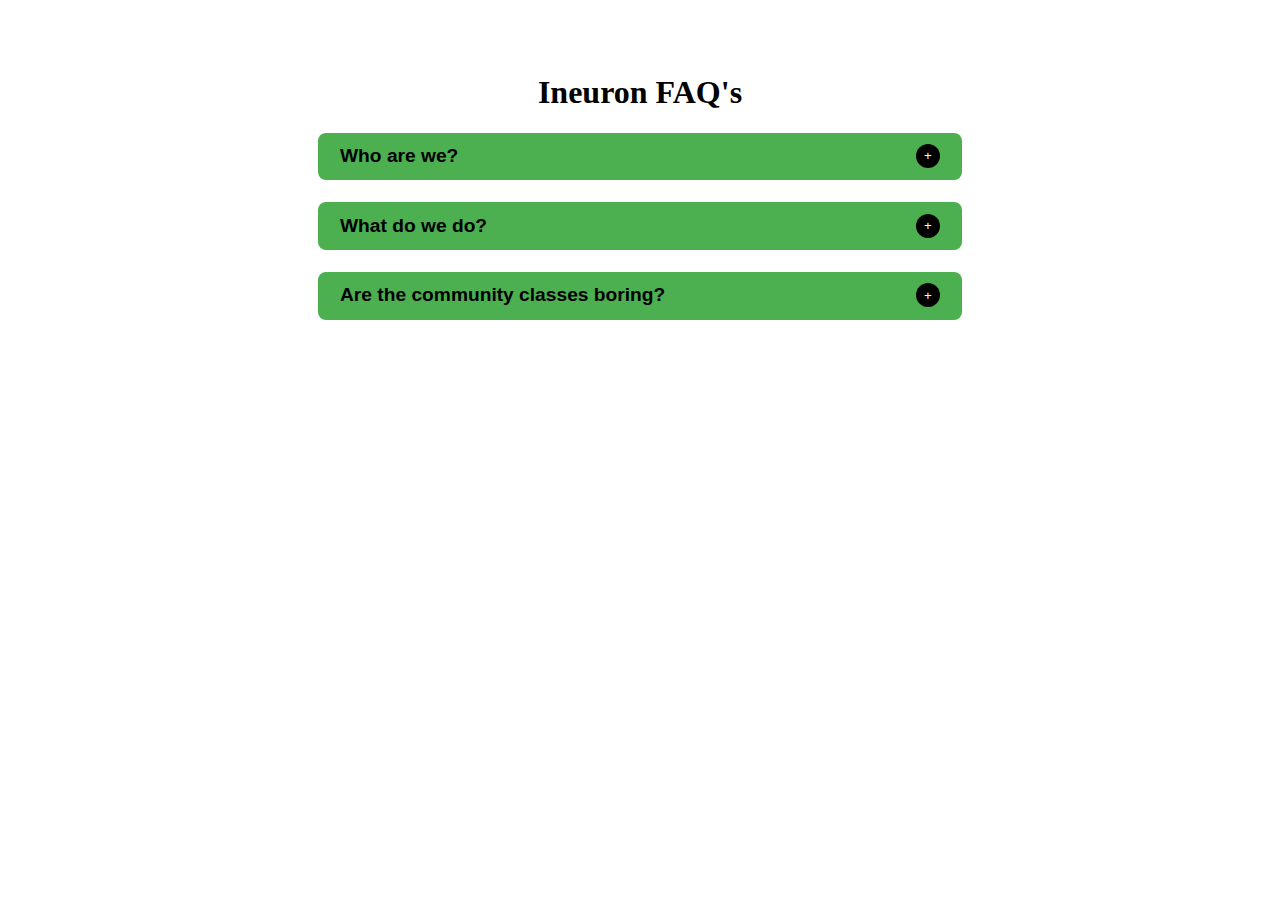
<file: 01Accordion/index.html>
<!DOCTYPE html>
<html lang="en">
  <head>
    <meta charset="UTF-8" />
    <meta http-equiv="X-UA-Compatible" content="IE=edge" />
    <meta name="viewport" content="width=device-width, initial-scale=1.0" />
    <title>Accordion</title>
    <link rel="stylesheet" href="./index.css" />
  </head>
  <body>
    <div class="accordian_body">
      <h1>Ineuron FAQ's</h1>
    </div>
    <script id="faq-js" src="./faq.js"></script>
  </body>
</html>
</file>
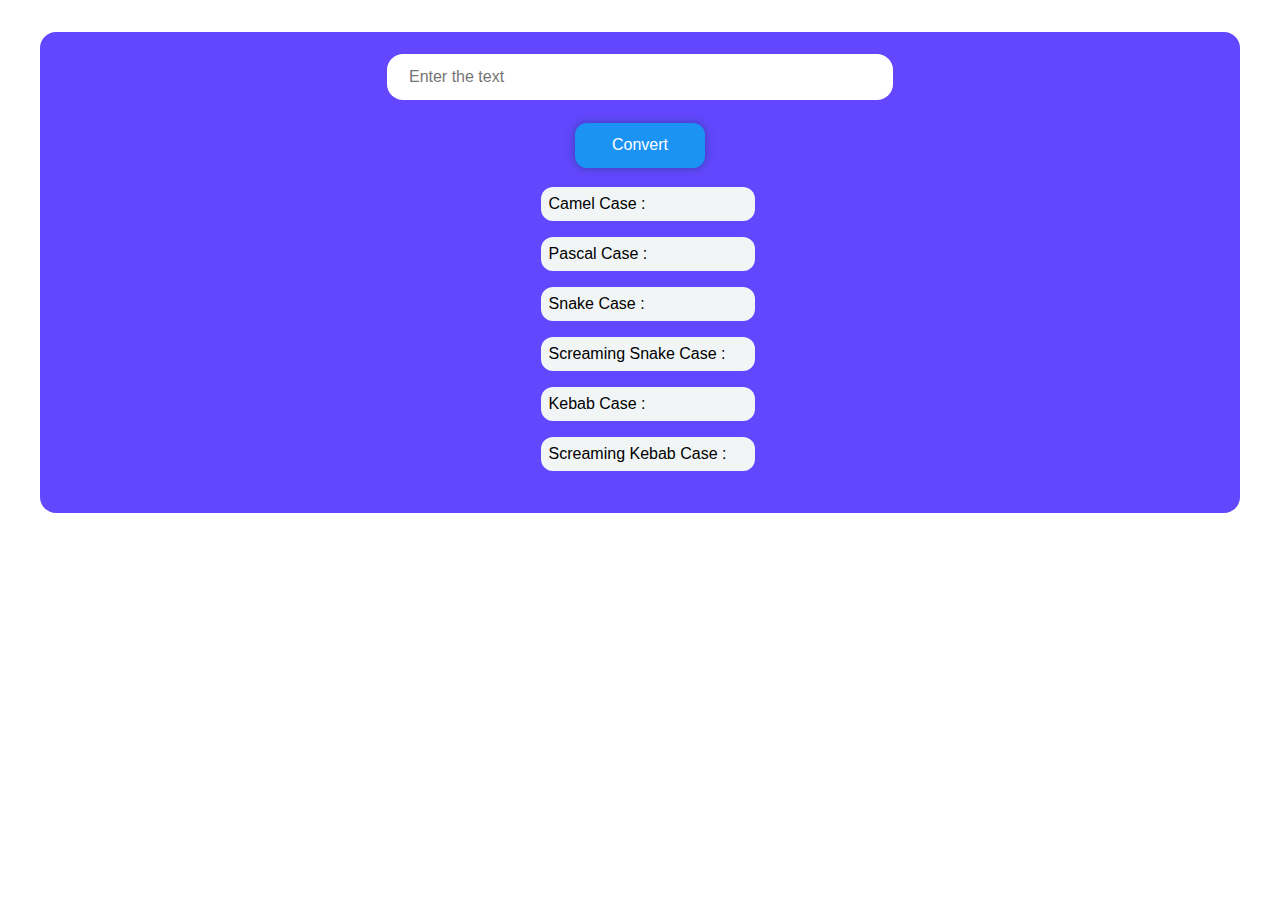
<file: 02NameConversion/index.html>
<!DOCTYPE html>
<html lang="en">
  <head>
    <meta charset="UTF-8" />
    <meta http-equiv="X-UA-Compatible" content="IE=edge" />
    <meta name="viewport" content="width=device-width, initial-scale=1.0" />
    <title>Name Conversion</title>
    <link rel="stylesheet" href="./index.css" />
  </head>
  <body>
    <div class="naming_conversion">
      <input placeholder="Enter the text" type="text" id="text" />
      <button id="convert-btn">Convert</button>

      <div class="cases_div">
        <div class="case_div">
          <h1>Camel Case :</h1>
          <p id="camel-case"></p>
        </div>
        <div class="case_div">
          <h1>Pascal Case :</h1>
          <p id="pascal-case"></p>
        </div>
        <div class="case_div">
          <h1>Snake Case :</h1>
          <p id="snake-case"></p>
        </div>
        <div class="case_div">
          <h1>Screaming Snake Case :</h1>
          <p id="screaming-snake-case"></p>
        </div>
        <div class="case_div">
          <h1>Kebab Case :</h1>
          <p id="kebab-case"></p>
        </div>
        <div class="case_div">
          <h1>Screaming Kebab Case :</h1>
          <p id="screaming-kebab-case"></p>
        </div>
      </div>
    </div>
    <script src="./nameConversion.js"></script>
  </body>
</html>
</file>
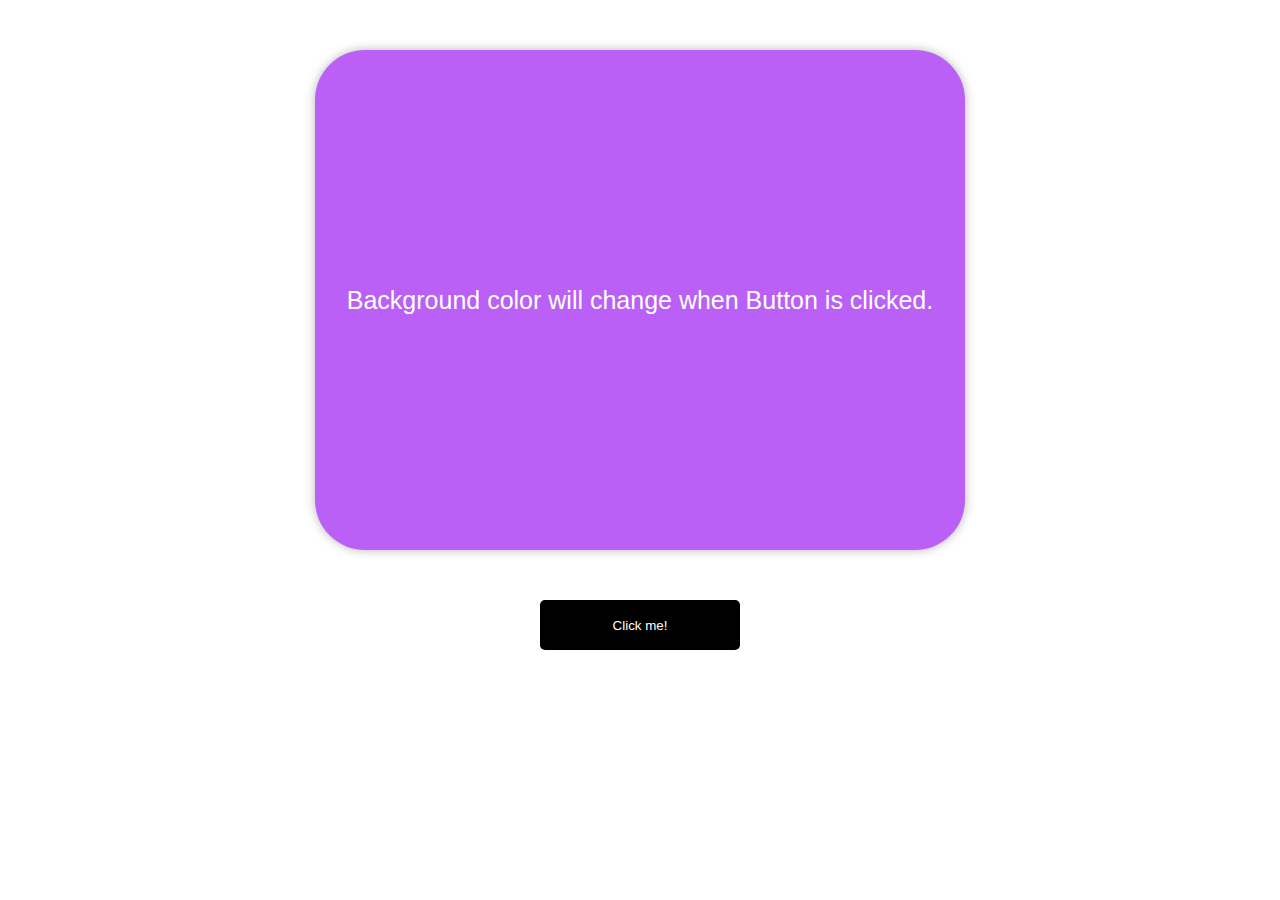
<file: 03ColorChanger/index.html>
<!DOCTYPE html>
<html lang="en">
<head>
    <meta charset="UTF-8">
    <meta name="viewport" content="width=device-width, initial-scale=1.0">
    <meta http-equiv="X-UA-Compatible" content="ie=edge">
    <link rel="stylesheet" href="./style.css">
    <title>JavaScript Color Changing App</title>
</head>
<body>
    <div id="canvas">
        Background color will change when Button is clicked.
    </div>  
    <button id="button">Click me!</button>
    <script src="./app.js"></script>
</body>
</html>
</file>
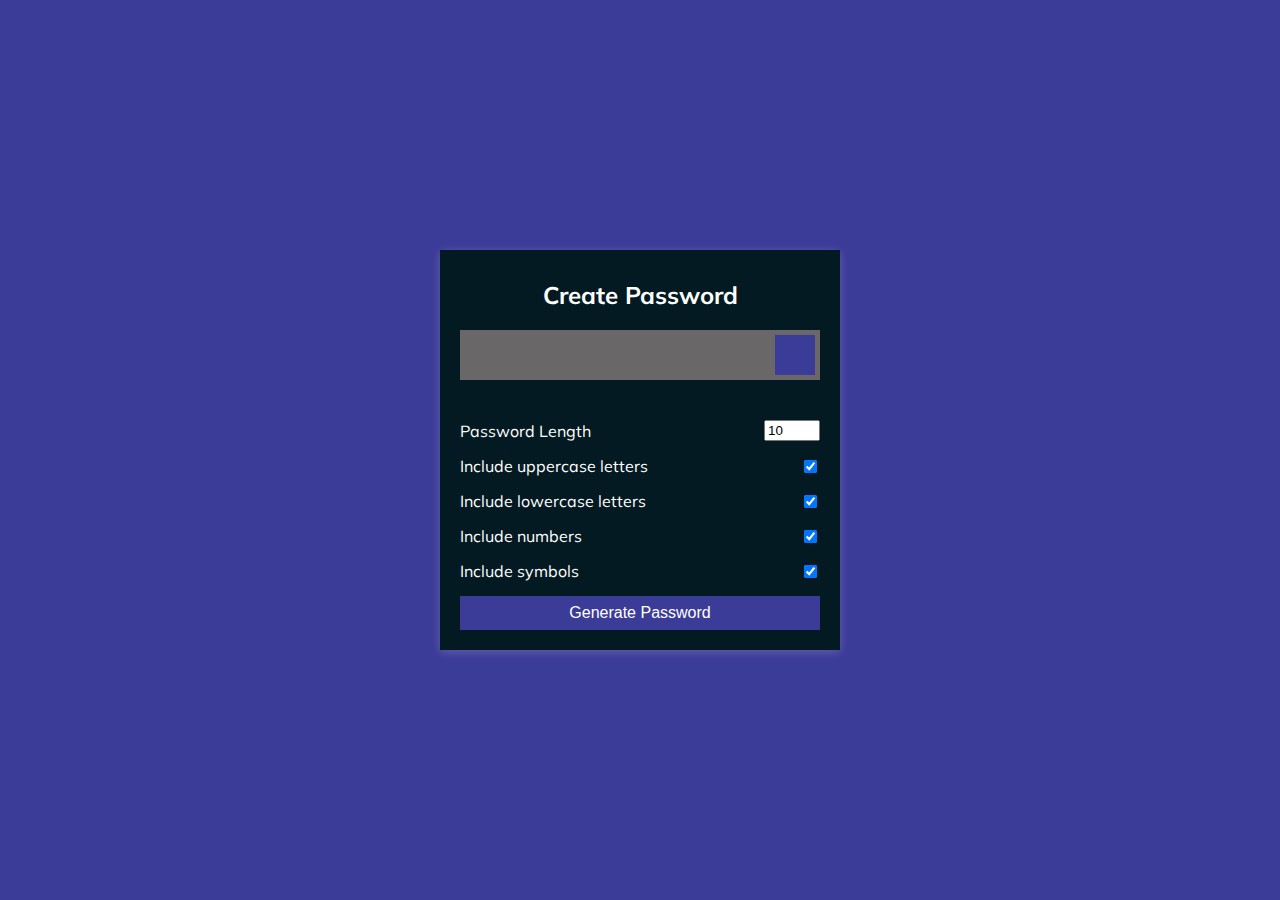
<file: 04PasswordGenerator/index.html>
<!DOCTYPE html>
<html lang="en">
  <head>
    <meta charset="UTF-8" />
    <meta name="viewport" content="width=device-width, initial-scale=1.0" />
    <link rel="stylesheet" href="https://cdnjs.cloudflare.com/ajax/libs/font-awesome/6.2.0/css/all.min.css" integrity="sha512-xh6O/CkQoPOWDdYTDqeRdPCVd1SpvCA9XXcUnZS2FmJNp1coAFzvtCN9BmamE+4aHK8yyUHUSCcJHgXloTyT2A==" crossorigin="anonymous" referrerpolicy="no-referrer" />
    <link rel="stylesheet" href="./style.css" />
    <title>Password Generator</title>
  </head>
  <body>
    <div class="container">
      <h2>Create Password</h2>
      <div class="result-container">
        <span id="result"></span>
        <button class="btn" id="clipboard">
          <i class="far fa-clipboard"></i>
        </button>
      </div>
      <div id="copy"></div>
      <div class="settings">
        <div class="setting">
          <label>Password Length</label>
          <input type="number" id="length" min="4" max="20" value="10" />
        </div>
        <div class="setting">
          <label>Include uppercase letters</label>
          <input type="checkbox" id="uppercase" checked />
        </div>
        <div class="setting">
          <label>Include lowercase letters</label>
          <input type="checkbox" id="lowercase" checked />
        </div>
        <div class="setting">
          <label>Include numbers</label>
          <input type="checkbox" id="numbers" checked />
        </div>
        <div class="setting">
          <label>Include symbols</label>
          <input type="checkbox" id="symbols" checked />
        </div>
      </div>

      <button class="btn btn-large" id="generate">Generate Password</button>
    </div>
    <script src="./script.js"></script>
  </body>
</html>
</file>
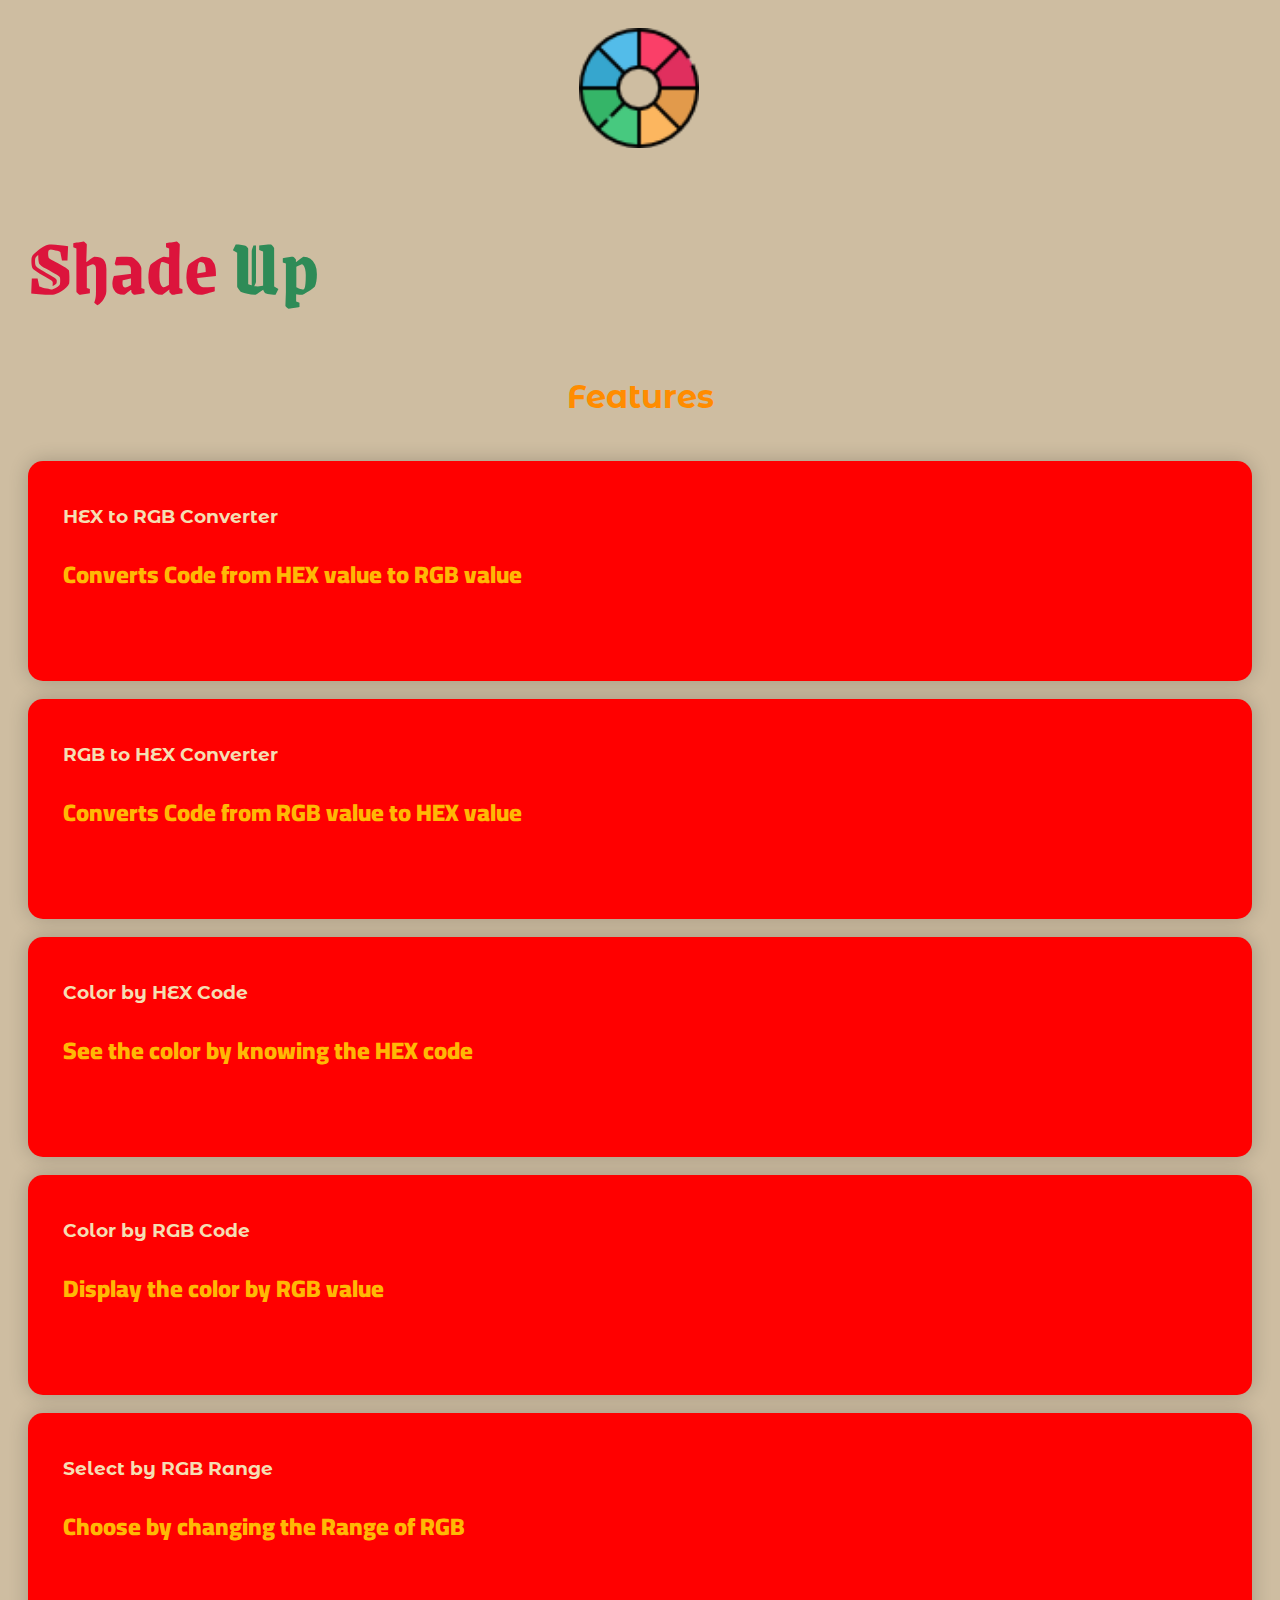
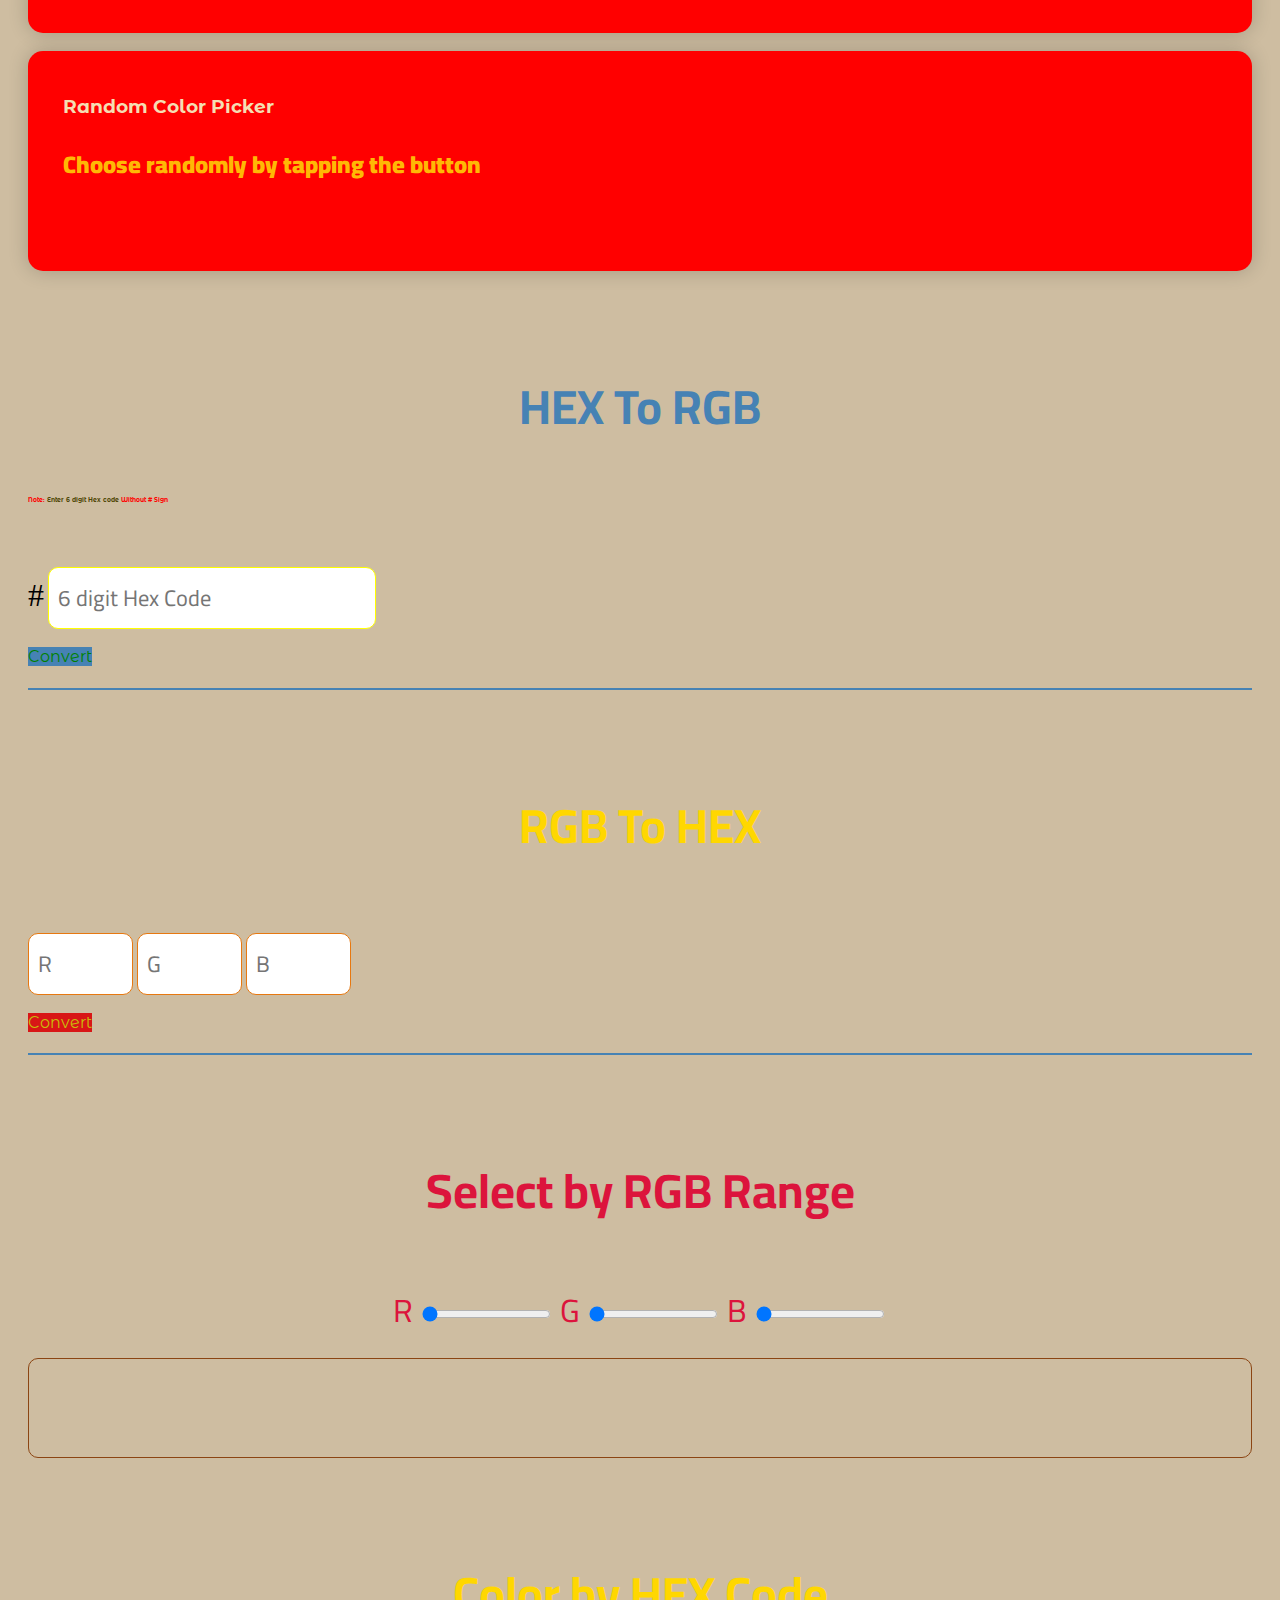
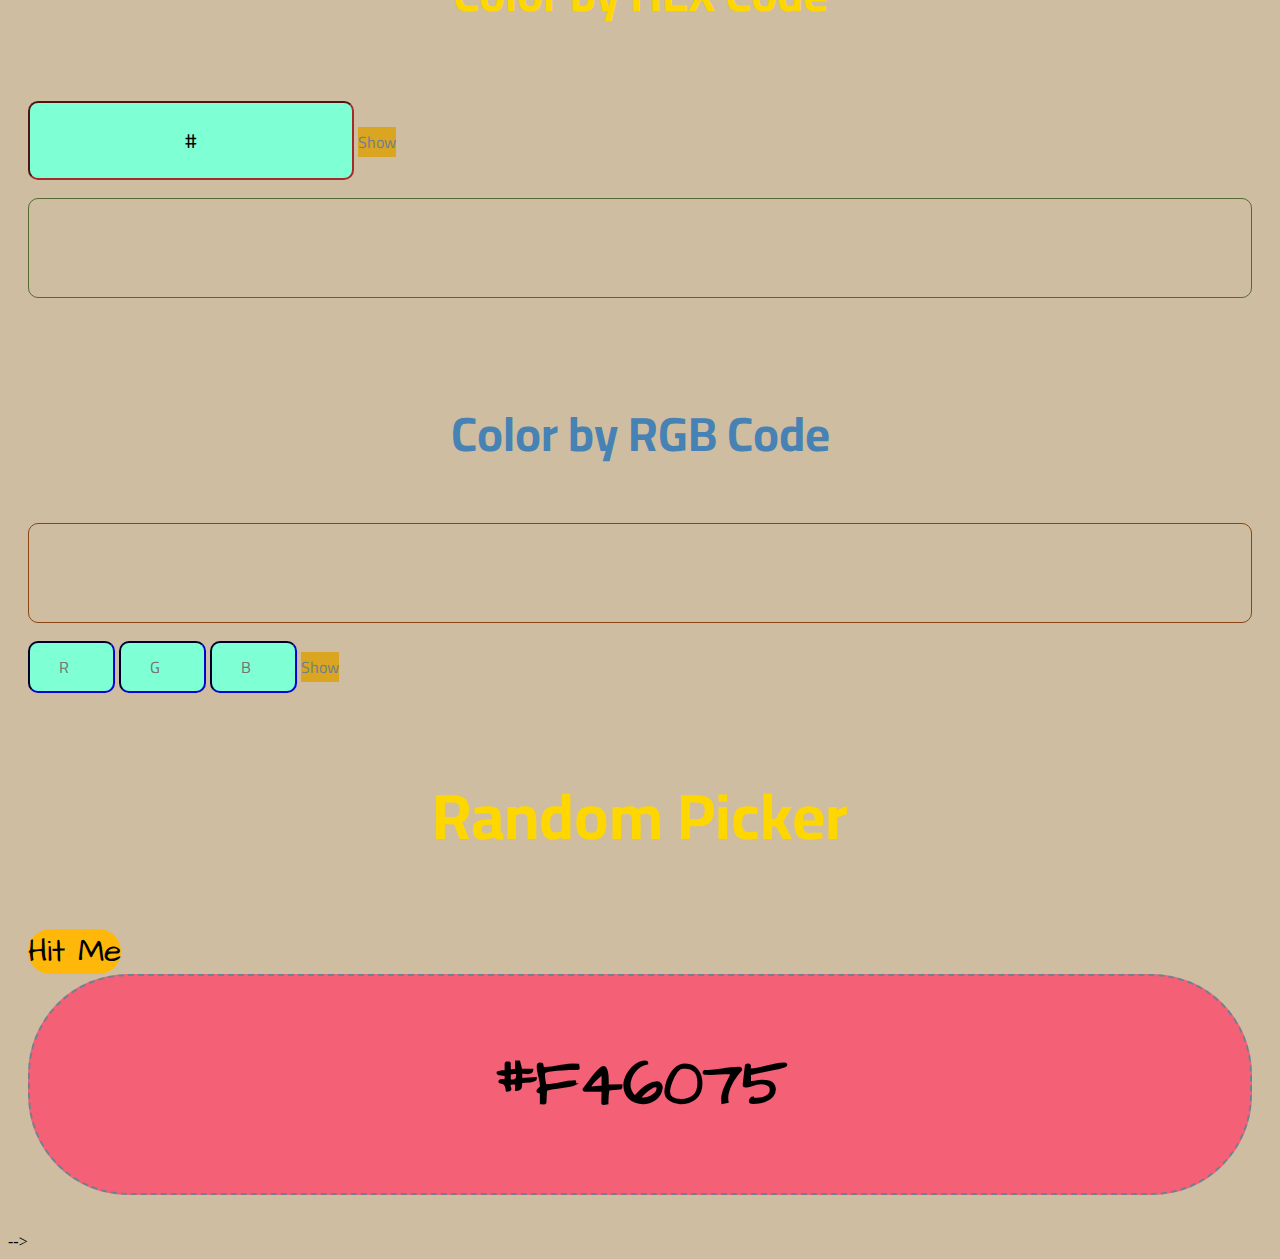
<file: 08ShadeUp/index.html>
<!doctype html>
<html lang="en">

<head>
  <meta charset="utf-8">
  <meta name="viewport" content="width=device-width, initial-scale=1, shrink-to-fit=no">

  <!-- Bootstrap CSS -->
  <link rel="stylesheet" href="https://stackpath.bootstrapcdn.com/bootstrap/4.5.0/css/bootstrap.min.css"
    integrity="sha384-9aIt2nRpC12Uk9gS9baDl411NQApFmC26EwAOH8WgZl5MYYxFfc+NcPb1dKGj7Sk" crossorigin="anonymous">
  <link rel="stylesheet" href="https://stackpath.bootstrapcdn.com/font-awesome/4.7.0/css/font-awesome.min.css"
    integrity="sha384-wvfXpqpZZVQGK6TAh5PVlGOfQNHSoD2xbE+QkPxCAFlNEevoEH3Sl0sibVcOQVnN" crossorigin="anonymous">
  <link rel="stylesheet" href="css/style.css">
  <script src="js/main.js"></script>
  <link rel="shortcut icon" href="Images/favicon.png" type="image/png">
  <title>SHADE UP</title>
</head>

<body>


  <main>
    <div id="main">


      <div class="container">

        <a href="index.html"><img src="Images/logo.png" alt="logo" class="logo"></a>

        <h1 class="text-center main-heading"><span class="a">Shade</span> <span class="b">Up</span> </h1>

      </div>

      <div class="container features">


        <div class="feature-heading">
          <h1>Features</h1>
        </div>


        <div class="row">
          <div class="col-md-4 col-sm-12 col-xs-12">
            <a href="#hexTrgbGO">
              <div class="text-center">
                <h3>HEX to RGB Converter</h3>
                <p>Converts Code from HEX value to RGB value</p>
              </div>
            </a>
          </div>

          <div class="col-md-4 col-sm-12 col-xs-12">
            <a href="#rgbThexGO">
              <div class="text-center">
                <h3>RGB to HEX Converter</h3>
                <p>Converts Code from RGB value to HEX value</p>
              </div>
            </a>
          </div>


          <div class="col-md-4 col-sm-12 col-xs-12">
            <a href="#colorByHexGO">
              <div class="text-center">
                <h3>Color by HEX Code</h3>
                <p>See the color by knowing the HEX code</p>
              </div>
            </a>
          </div>


          <div class="col-md-4 col-sm-12 col-xs-12">
            <a href="#colorByRgbGO">
              <div class="text-center">
                <h3>Color by RGB Code</h3>
                <p>Display the color by RGB value</p>
              </div>
            </a>
          </div>


          <div class="col-md-4 col-sm-12 col-xs-12">
            <a href="#selectByRangeGO">
              <div class="text-center">
                <h3>Select by RGB Range</h3>
                <p>Choose by changing the Range of RGB</p>
              </div>
          </div>


          <div class="col-md-4 col-sm-12 col-xs-12">
            <a href="#randomPickerGO">
              <div class="text-center">
                <h3>Random Color Picker</h3>
                <p>Choose randomly by tapping the button</p>
              </div>
            </a>
          </div>


        </div>
      </div>


      <section id="hexTrgbGO">
        <div class="container hexTrgbConv-cont">
          <h2>HEX To RGB</h2>

          <div class="note">
            <h6 class="text-center"><span>Note:</span> Enter 6 digit Hex code <span>Without # Sign</span></h6>
          </div>
          <div class="row text-center">
            <div class="col-md-6">
              <label class="hashSign">#</label>
              <input type="text" id="hexCInp" placeholder="6 digit Hex Code">
              <div><a class="btn btn-primary btn-light hex-conv-button" onclick="hexConvbtn()"
                  id="HexConvertButton">Convert</a></div>
            </div>
            <div class="col-md-6">
              <div class="hexConv-out-box">
                <h1 id="hexCOut">

                </h1>
              </div>
            </div>
          </div>
        </div>
      </section>

      <section id="rgbThexGO">
        <div class="container rgbThexConv-cont">
          <h2>RGB To HEX</h2>
          <div class="row text-center">
            <div class="col-md-6">
              <input type="number" max="255" min="0" id="RCInput" placeholder="R">
              <input type="number" max="255" min="0" id="GCInput" placeholder="G">
              <input type="number" max="255" min="0" id="BCInput" placeholder="B">
              <div><a class="btn btn-primary btn-light rgb-conv-button" onclick="rgbConvbtn()"
                  id="rgbConvertButton">Convert</a></div>
            </div>
            <div class="col-md-6">
              <div class="rgbConv-out-box">
                <h1 id="rgbCOut">

                </h1>
              </div>
            </div>
          </div>
        </div>

      </section>




      <section id="selectByRangeGO">
        <div class="container RangeFinder-cont">
          <h2>Select by RGB Range</h2>

          <div class="row text-center">
            <div class="col-md-4">
              <label for="RValue">R</label>
              <input type="range" max="255" min="0" id="RrInput" value="0" oninput="RangeSelector()">
              <label for="GValue">G</label>
              <input type="range" max="255" min="0" id="GrInput" value="0" oninput="RangeSelector()">
              <label for="BValue">B</label>
              <input type="range" max="255" min="0" id="BrInput" value="0" oninput="RangeSelector()">
            </div>
            <div class="col-md-8">
              <div id="range-color-box"></div>
            </div>
          </div>
        </div>
      </section>





      <section id="colorByHexGO">
        <div class="container hexFinder-cont">

          <h2>Color by HEX Code</h2>
          <div class="row text-center">
            <div class="col-md-4">
              <input type="text" id="hexInput" placeholder="Enter the Hex Code" value="#">
              <a class="btn btn-primary btn-light hex-find-button" onclick="hexFindbtn()" id="HexFindButton">Show</a>
            </div>
            <div class="col-md-8">
              <div id="color-box"></div>
            </div>
          </div>
        </div>
      </section>






      <section id="colorByRgbGO">
        <div class="container rgbFinder-cont">
          <h2>Color by RGB Code</h2>
          <div class="row text-center">
            <div class="col-md-8">
              <div id="rgb-color-box"></div>
            </div>
            <div class="col-md-4">
              <input type="number" max="255" min="0" id="RInput" placeholder="R">
              <input type="number" max="255" min="0" id="GInput" placeholder="G">
              <input type="number" max="255" min="0" id="BInput" placeholder="B">
              <a class="btn btn-primary btn-light RGB-find-button" onclick="RGBFindbtn()" id="RGBFindButton">Show</a>
            </div>
          </div>
        </div>

      </section>




      <section id="randomPickerGO">
        <div class=" container random-container">

          <div class="text text-center">
            <h2 class="random-picker-h2">Random Picker</h2>
            <a class="btn btn-primary btn-light px-5 py-2 random-picker-button" onclick="randompickerbtn()"
              id="randomPickerButton">Hit Me</a>
            <div class="random-picker" id="randomPicker">
              <p class="random-value-para" id="randomValuePara">#F46075</p>
            </div>

          </div>
      </section>


    </div>
    </div>
    </div> -->



    </div>










  </main>




  <!-- jQuery first, then Popper.js, then Bootstrap JS -->
  <script src="https://cdnjs.cloudflare.com/ajax/libs/jquery/3.5.1/jquery.min.js"
    integrity="sha512-bLT0Qm9VnAYZDflyKcBaQ2gg0hSYNQrJ8RilYldYQ1FxQYoCLtUjuuRuZo+fjqhx/qtq/1itJ0C2ejDxltZVFg=="
    crossorigin="anonymous"></script>
  <script src="https://cdn.jsdelivr.net/npm/popper.js@1.16.0/dist/umd/popper.min.js"
    integrity="sha384-Q6E9RHvbIyZFJoft+2mJbHaEWldlvI9IOYy5n3zV9zzTtmI3UksdQRVvoxMfooAo"
    crossorigin="anonymous"></script>
  <script src="https://stackpath.bootstrapcdn.com/bootstrap/4.5.0/js/bootstrap.min.js"
    integrity="sha384-OgVRvuATP1z7JjHLkuOU7Xw704+h835Lr+6QL9UvYjZE3Ipu6Tp75j7Bh/kR0JKI"
    crossorigin="anonymous"></script>


</body>

</html>
</file>
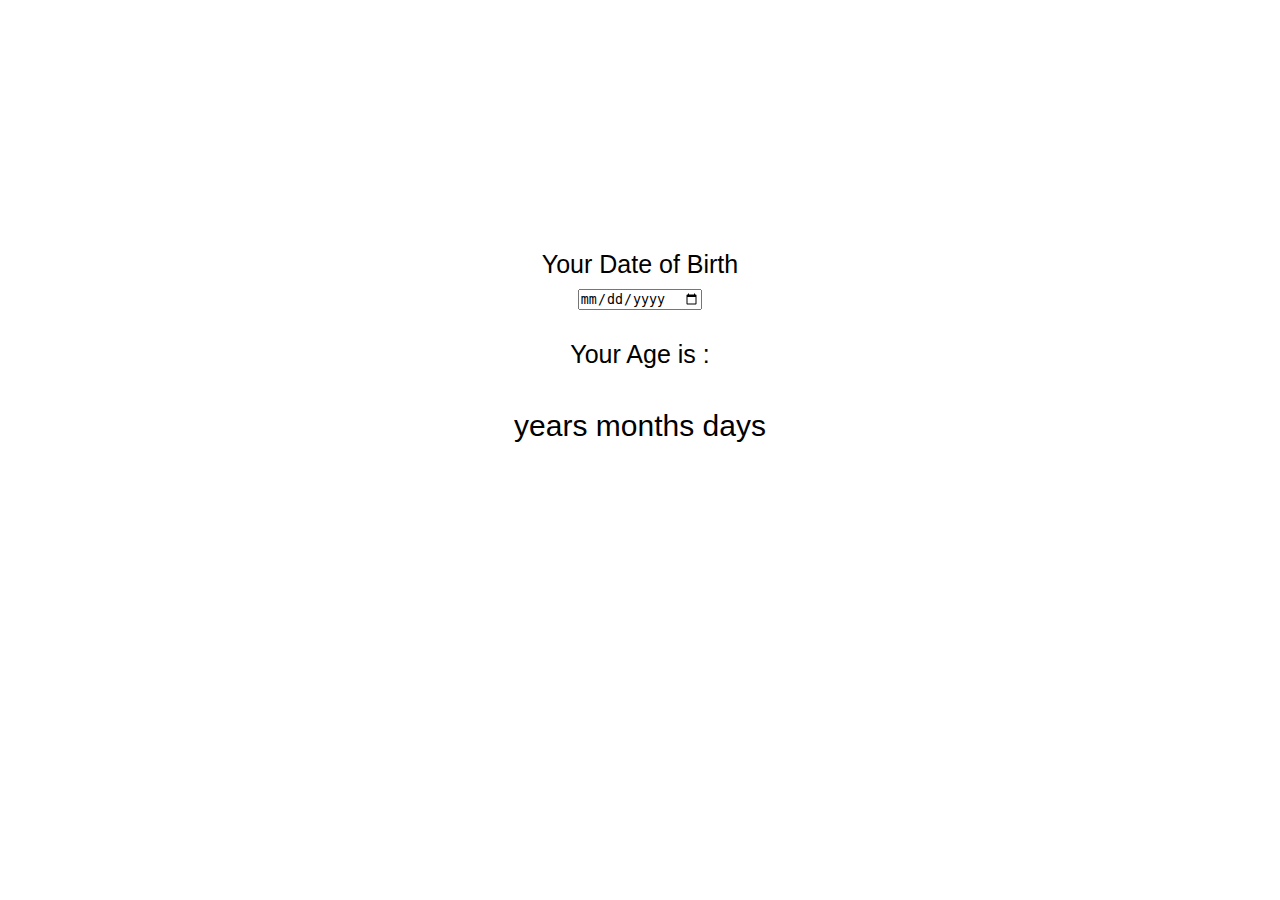
<file: Age-Calculator/index.html>
<!DOCTYPE html>
<html lang="en">
<head>
    <meta charset="UTF-8">
    <meta name="viewport" content="width=device-width, initial-scale=1.0">
    <title>Age Calculator</title>
    <link rel="stylesheet" href="./style.css" type="text/css">
</head>
<body>
    <div class="container">
        <label for="dob">Your Date of Birth</label>
        <input type="date" name="dob-name" id="dob" >
        <p class="desc">Your Age is : </p>
        <p class="age">
            <span id="years"></span> years
            <span id="months"></span> months
            <span id="days"></span> days
        </p>
        <p class="error">Welcome Time Traveller</p>
    </div>
    <script src="./app.js" type="text/javascript"></script>
</body>
</html>
</file>
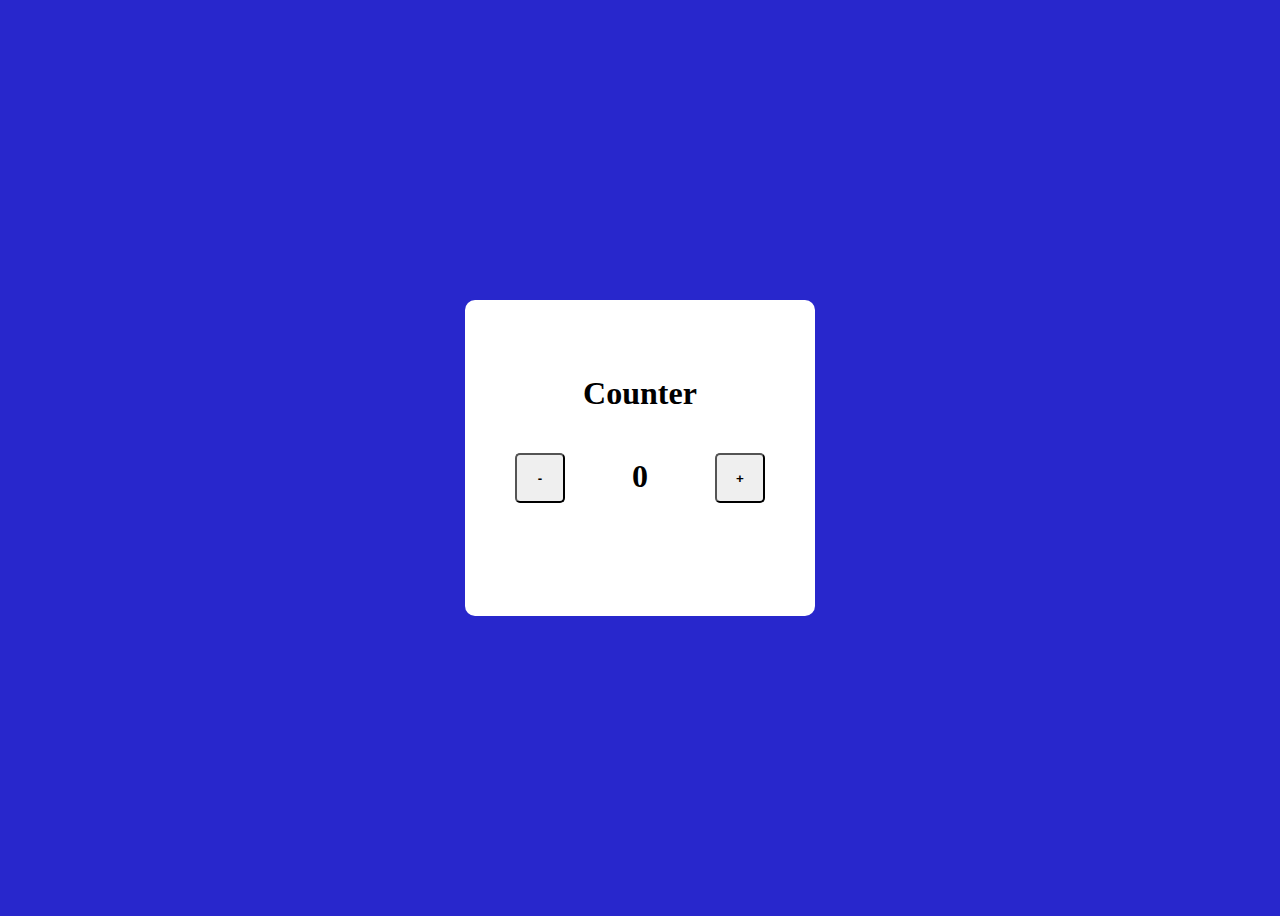
<file: BasicCounter/index.html>
<!DOCTYPE html>
<html lang="en">
  <head>
    <meta charset="UTF-8" />
    <meta http-equiv="X-UA-Compatible" content="IE=edge" />
    <meta name="viewport" content="width=device-width, initial-scale=1.0" />
    <title>Basic Counter</title>
    <link rel="stylesheet" href="style.css" />
  </head>
  <body>
    <div class="container">
      <h1>Counter</h1>
      <div class="counter">
        <button onclick="decrease()">-</button>
        <h1 id="number">0</h1>
        <button onclick="increase()">+</button>
      </div>
      <p id="error">Error</p>
    </div>
  </body>

  <script>
    
    function increase(){
      let currentNumber = document.getElementById('number');
      currentNumber.innerText = parseInt(currentNumber.innerText) + 1;
    }

    function decrease(){
      let currentNumber = document.getElementById('number');
      currentNumber.innerText = parseInt(currentNumber.innerText) - 1;
    }
  </script>
</html>
</file>
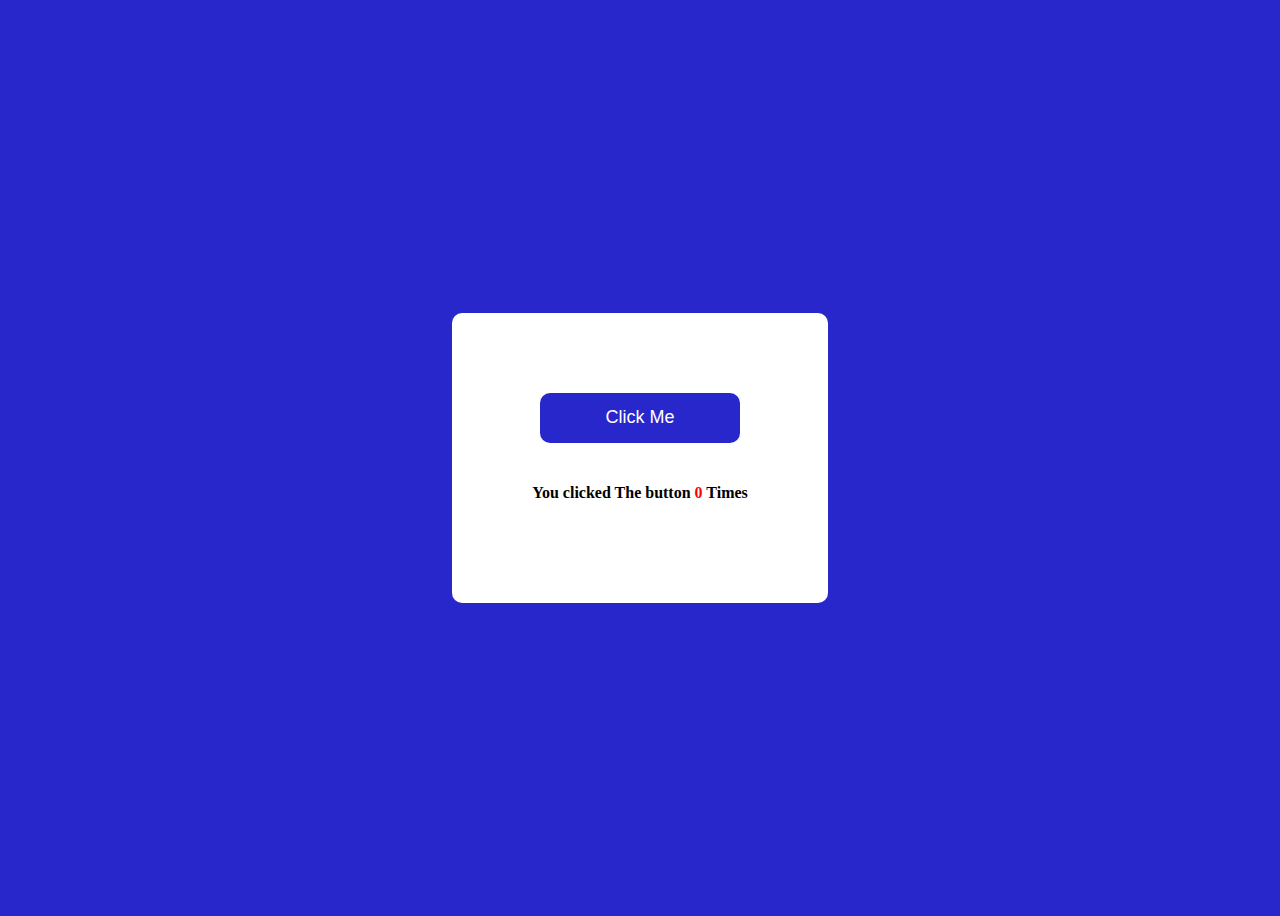
<file: ClickTheButton/index.html>
<!DOCTYPE html>
<html lang="en">
  <head>
    <meta charset="UTF-8" />
    <meta http-equiv="X-UA-Compatible" content="IE=edge" />
    <meta name="viewport" content="width=device-width, initial-scale=1.0" />
    <title>Click The Button</title>
    <link rel="stylesheet" href="style.css" />
  </head>
  <body>
    <div class="container">
      <button id="btn" onclick="increase()">Click Me</button>
      <h4>You clicked The button <span id="counter"></span> Times</h4>
    </div>
  </body>
  <script>
    window.onload = function(){
      if(localStorage.getItem("currentCount") === null){
        document.querySelector("#counter").innerText = 0;
      }else{
        document.querySelector("#counter").innerText = localStorage.getItem('currentCount');
      }
    }

    function increase(){
      let count = parseInt(document.querySelector("#counter").innerText);
      count += 1;
      document.querySelector("#counter").innerText = count;
      localStorage.setItem("currentCount", count);
    }
  </script>
</html>
</file>
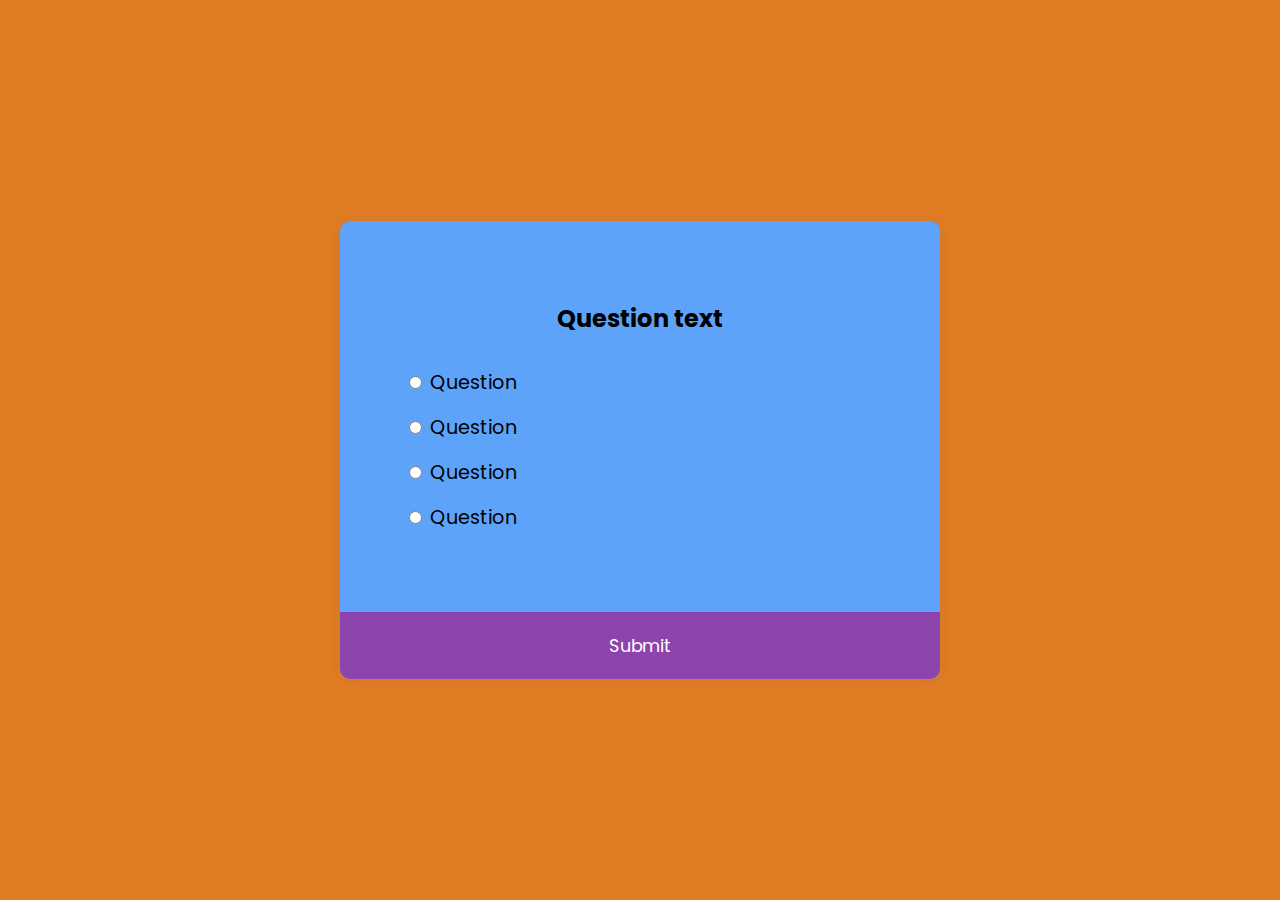
<file: JsQuizApp/index.html>
<!DOCTYPE html>
<html lang="en">
  <head>
    <meta charset="UTF-8" />
    <meta name="viewport" content="width=device-width, initial-scale=1.0" />
    <link rel="stylesheet" href="./style.css" />
    <title>Quiz App</title>
  </head>
  <body>
    <div class="quiz-container" id="quiz">
      <div class="quiz-header">
        <h2 id="question">Question text</h2>
        <ul>
          <li>
            <input type="radio" name="answer" id="a" class="answer">
            <label for="a" id="a_text">Question</label>
          </li>

          <li>
            <input type="radio" name="answer" id="b" class="answer">
            <label for="b" id="b_text">Question</label>
          </li>

          <li>
            <input type="radio" name="answer" id="c" class="answer">
            <label for="c" id="c_text">Question</label>
          </li>

          <li>
            <input type="radio" name="answer" id="d" class="answer">
            <label for="d" id="d_text">Question</label>
          </li>
        </ul>
      </div>
      <button id="submit">Submit</button>
    </div>
    <script src="./script.js"></script>
  </body>
</html>
</file>
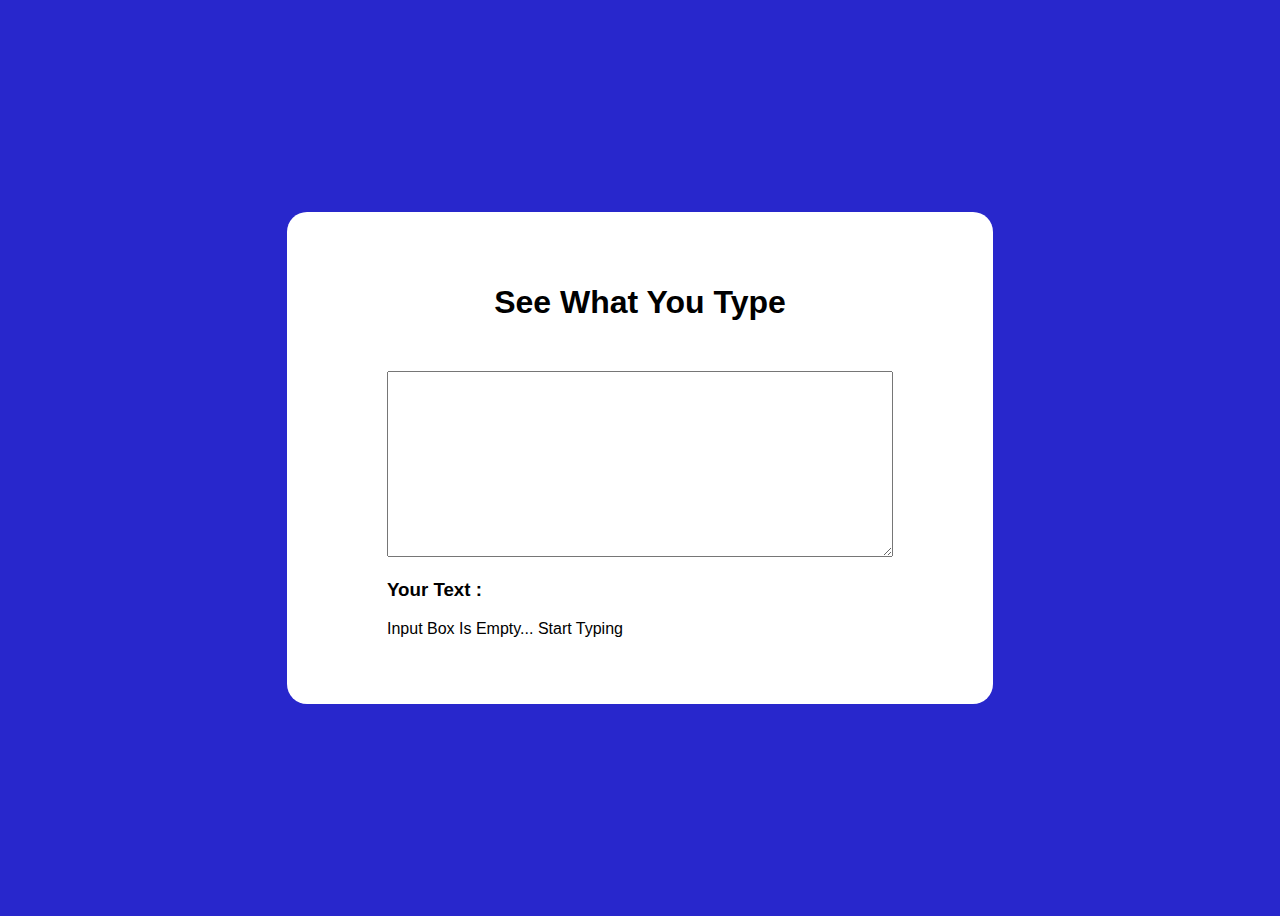
<file: SeeWhatYouType/index.html>
<!DOCTYPE html>
<html lang="en">
  <head>
    <meta charset="UTF-8" />
    <meta http-equiv="X-UA-Compatible" content="IE=edge" />
    <meta name="viewport" content="width=device-width, initial-scale=1.0" />
    <title>See What You Type</title>
    <link rel="stylesheet" href="style.css" />
  </head>
  <body>
    <div class="container">
      <h1>See What You Type</h1>
      <textarea id="input" cols="30" rows="10" oninput="update()"></textarea>
      <h3>Your Text :</h3>
      <p id="output">Input Box Is Empty... Start Typing</p>
    </div>
    <script src="./script.js"></script>
  </body>
</html>
</file>
<file: 01Accordion/index.css>
.accordian_body {
  max-width: 600px;
  margin: 0em auto;
  display: flex;
  flex-direction: column;
  justify-content: center;
  align-items: center;
  padding: 2.8em 0em;
}

.faq {
  width: 100%;
  height: 25px;
  overflow: hidden;
  background-color: #4caf50;
  border-radius: 8px;
  margin: 0em 0em 1.4em;
  padding: 0.7em 1.4em;
}

.faq .faq_header {
  display: flex;
  justify-content: space-between;
  align-items: center;
}

.faq h3 {
  font-size: 1.2em;
  font-weight: bold;
  font-family: "Gill Sans", "Gill Sans MT", Calibri, "Trebuchet MS", sans-serif;
  margin: 0em;
  padding: 0em;
}

.faq p {
  font-size: 1em;
  font-family: "Gill Sans", "Gill Sans MT", Calibri, "Trebuchet MS", sans-serif;
  margin: 1em 0em 0em;
  padding: 0em;
}

.faq .show_btn {
  width: 24px;
  height: 24px;
  background-color: black;
  outline: none;
  box-shadow: none;
  border: none;
  color: white;
  margin: 0em;
  border-radius: 120px;
  cursor: pointer;
}

.hidden {
  display: none;
}
</file>
<file: 02NameConversion/index.css>
.naming_conversion {
  margin: 2em;
  padding: 1.4em;
  background: rgb(99, 71, 255);
  border-radius: 16px;
  display: flex;
  justify-content: center;
  align-items: center;
  flex-direction: column;
}

.naming_conversion .cases_div {
  border-radius: 16px;
  padding: 0.7em;
}

.naming_conversion #text {
  margin: 0em 0em 1.4em;
  outline: 0;
  border-radius: 16px;
  box-shadow: none;
  border: navajowhite;
  padding: 0.5em 1.4em;
  width: 40%;
}

.cases_div {
  display: flex;
  justify-content: flex-start;
  flex-direction: column;
}

.case_div {
  width: 100%;
  background-color: rgb(241, 245, 245);
  border-radius: 12px;
  margin: 0.5em 0em;
  padding: 0.5em;
  display: flex;
  justify-content: start;
  align-items: center;
  gap: 5px;
}

#text{
  height: 30px;
  font-size: 16px;
}

.case_div h1 {
  font-size: 1em;
  font-weight: 500;
  font-family: "Segoe UI", Tahoma, Geneva, Verdana, sans-serif;
  padding: 0em;
  margin: 0em;
}

.case_div p {
  font-size: 1.2em;
  font-weight: bold;
  font-family: "Segoe UI", Tahoma, Geneva, Verdana, sans-serif;
  padding: 0em;
  margin: 0em;
  font-family: sans-serif;
  color: rgb(21, 9, 92);
}

#convert-btn {
  outline: none;
  box-shadow: none;
  border: none;
  border-radius: 12px;
  padding: 0.3em 1.4em;
  cursor: pointer;
  width: 130px;
  height: 45px;
  background: rgb(27, 147, 245);
  color: white;
  font-size: 16px;
  box-shadow: 0px 0px 10px rgba(28, 63, 109, 0.603);
}
</file>
<file: 03ColorChanger/style.css>
#canvas{
    background-color: rgb(186, 96, 247);
    color: white;
    font-family: 'Trebuchet MS', 'Lucida Sans Unicode', 'Lucida Grande', 'Lucida Sans', Arial, sans-serif;
    font-size: 25px;
    width: 650px;
    height: 500px;
    margin: 50px auto 50px;
    text-align: center;
    display: flex;
    justify-content: center;
    align-items: center;
    border-radius: 50px;
    box-shadow: 0px 0px 10px rgba(59, 58, 58, 0.377);
}

#button{
    text-align: center;
    width: 200px;
    height: 50px;
    margin: 50px auto 50px;
    color: #ffffff;
    font-family: 'Trebuchet MS', 'Lucida Sans Unicode', 'Lucida Grande', 'Lucida Sans', Arial, sans-serif;
    background: black;
    border-radius: 5px;
    border-style: none;
    display: block;
    cursor: pointer;
}
</file>
<file: 04PasswordGenerator/style.css>
@import url("https://fonts.googleapis.com/css?family=Muli&display=swap");

* {
  box-sizing: border-box;
}

body {
  background-color: #3b3b98;
  color: #fff;
  font-family: "Muli", sans-serif;
  display: flex;
  flex-direction: column;
  align-items: center;
  justify-content: center;
  height: 100vh;
  overflow: hidden;
  padding: 10px;
  margin: 0;
}

h2 {
  margin: 10px 0 20px;
  text-align: center;
}

.container {
  box-shadow: 0px 2px 10px rgba(255, 255, 255, 0.2);
  background-color: #031a22;
  padding: 20px;
  width: 400px;
  max-width: 100%;
}

.result-container {
  background-color: rgba(124, 118, 118, 0.842);
  display: flex;
  justify-content: flex-start;
  align-items: center;
  position: relative;
  font-size: 18px;
  letter-spacing: 1px;
  padding: 12px 10px;
  height: 50px;
  width: 100%;
  margin-bottom: 5px;
}

.result-container #result {
  word-wrap: break-word;
  max-width: calc(100% - 40px);
  overflow-y: scroll;
  height: 100%;
}

#result::-webkit-scrollbar {
  width: 1rem;
}

.result-container .btn {
  position: absolute;
  top: 5px;
  right: 5px;
  width: 40px;
  height: 40px;
  font-size: 20px;
}

.btn {
  border: none;
  background-color: #3b3b98;
  color: #fff;
  font-size: 16px;
  padding: 8px 12px;
  cursor: pointer;
}

.btn-large {
  display: block;
  width: 100%;
}

.setting {
  display: flex;
  justify-content: space-between;
  align-items: center;
  margin: 15px 0;
}
#copy{
  height:20px;
  color: rgb(49, 158, 49);
}
</file>
<file: 08ShadeUp/css/style.css>
@import url("https://fonts.googleapis.com/css2?family=Fondamento&family=Grenze+Gotisch&family=Iceland&family=Inconsolata&family=Kalam&display=swap");
@import url("https://fonts.googleapis.com/css2?family=Architects+Daughter&family=Dancing+Script&family=Kaushan+Script&family=Marck+Script&family=Pacifico&display=swap");
@import url("https://fonts.googleapis.com/css2?family=Cedarville+Cursive&family=Tangerine&display=swap");
@import url("https://fonts.googleapis.com/css2?family=Cormorant+Upright:wght@500&family=Paprika&display=swap");
@import url("https://fonts.googleapis.com/css2?family=Audiowide&family=Bad+Script&family=Caveat&family=Just+Another+Hand&display=swap");
@import url("https://fonts.googleapis.com/css2?family=Alegreya:ital@1&family=Cairo&family=Concert+One&family=Lora:ital,wght@1,500&family=Montserrat+Alternates&family=Playfair+Display&family=Titillium+Web&display=swap");
@import url("https://fonts.googleapis.com/css2?family=Raleway&display=swap");

* {
  box-sizing: border-box;
}

header section {
  overflow-x: hidden;
}

:root {
  --font-1: "Montserrat Alternates", sans-serif;
  --font-2: "Grenze Gotisch", cursive;
  --font-3: "Montserrat Alternates", sans-serif;
  --font-4: "Montserrat Alternates", sans-serif;
  --font-5: "Montserrat Alternates", sans-serif;
  --font-6: "Pacifico", cursive;
  --font-7: "Architects Daughter", cursive;
  --font-8: "Dancing Script", cursive;
  --font-9: "Kaushan Script", cursive;
  --font-10: "Marck Script", cursive;
  --font-11: "Cedarville Cursive", cursive;
  --font-12: "Tangerine", cursive;
  --font-13: "Cormorant Upright", serif;
  --font-14: "Paprika", cursive;
  --font-15: "Montserrat Alternates", sans-serif;
  --font-16: "Cairo", sans-serif;
  --font-17: "Cairo", sans-serif;
  --font-18: "Just Another Hand", cursive;
  --font-19: "Alegreya", serif;
  --font-20: "Cairo", sans-serif;
  --font-21: "Concert One", cursive;
  --font-22: "Lora", serif;
  --font-23: "Montserrat Alternates", sans-serif;
  --font-24: "Playfair Display", serif;
  --font-25: "Montserrat Alternates", sans-serif;
  --font-raleway: "Cairo", sans-serif;
  --light-black: #2e2c2caf;
  --bggradient: linear-gradient(to bottom, #c80303, #851919, #5f2a07, #ffca3a);
  --bggradient1: linear-gradient(to bottom, #022410, #229954, #2ec96e, #8fe7a5);
  --light-gray: rgba(255, 255, 255, 0.877);
}

/* sideBar-start */

/* Style page content - use this if you want to push the page content to the right when you open the side navigation */
#main {
  transition: margin-left 0.5s;
  padding: 20px;
}

.icon-menu-bar {
  font-size: 3em;
  margin: 2vmin;
  color: lightseagreen;
}

/* On smaller screens, where height is less than 450px, change the style of the sidenav (less padding and a smaller font size) */
@media screen and (max-height: 450px) {
  .sidenav {
    padding-top: 15px;
  }
  .sidenav a {
    font-size: 18px;
  }
}

/* sideBar-end */

.logo {
  position: relative;
  left: 45%;
  width: 120px;
  height: 120px;
}

body {
  background: rgb(206, 189, 161);
}

.main-heading {
  font-size: 5em;
  font-family: var(--font-2);
}

.main-heading .a {
  color: crimson;
}

.main-heading .b {
  color: seagreen;
}

.main-heading .c {
  color: #ffb80a;
}

.main-heading .d {
  color: peru;
}

.main-heading .e {
  color: slategray;
}

/* features-start */

.features a {
  text-decoration: none;
}

.features .col-md-4:hover {
  transform: scale(1.15);
  z-index: 99;
}

.features .text-center {
  box-shadow: 0 0 20px rgba(0, 0, 0, 0.2);
  min-height: 220px;
  overflow: hidden;
  padding: 25px 35px;
  position: relative;
  transition: all 0.5s ease 0s;
  z-index: 9;
  background: rgba(255, 0, 0, 1);
  border-radius: 15px;
  margin-bottom: 2vmin;
  cursor: pointer;
}

.features .text-center::before,
.features .text-center::after {
  content: "";
  height: 300%;
  position: absolute;
  transform: rotate(45deg);
  width: 120%;
  z-index: -9;
  transition: all 0.5s;
  opacity: 0;
  background: teal;
}

.features .text-center::before {
  top: -40px;
  left: 100%;
}

.features .text-center:hover:before {
  left: -30px;
  opacity: 1;
}

.features .text-center::after {
  right: 100%;
  opacity: 1;
}

.features .text-center:hover:after {
  right: -30px;
  opacity: 1;
}

.features .text-center:hover {
  color: white;
}

.features .text-center h3 {
  font-family: var(--font-15);
  font-weight: bold;
  color: wheat;
}

.features .text-center p {
  font-family: var(--font-raleway);
  font-size: 1.5em;
  color: #ffb805;
  font-weight: 900;
}

.features .text-center:hover h3 {
  color: rgb(255, 211, 211);
}

.feature-heading {
  text-align: center;
  font-family: var(--font-23);
  color: darkorange;
  margin-bottom: 5vmin;
  margin-top: 2vmin;
}

/* features-end */

/* random-picker-start */

.random-picker-button {
  margin-top: 3vmin;
  margin-bottom: 3vmin;
  font-family: var(--font-7);
  font-size: 2em;
  background-color: #ffb80a;
  border-radius: 25px;
  cursor: pointer;
}

.random-picker-h2 {
  text-align: center;
  font-family: var(--font-16);
  font-size: 4em;
  margin-top: 5vmin;
  color: gold;
}

.random-value-para {
  text-align: center;
  font-family: var(--font-7);
  font-size: 4em;
  font-weight: bold;
  border-bottom-right-radius: 20px;
}

.random-picker {
  border: 2px dashed slategray;
  width: 100%;
  height: 100%;
  border-radius: 100px;
  background-color: #f46075;
  margin-bottom: 2vmin;
}

/* random-picker-end */

/* hexFinder-cont-start */
.hexFinder-cont {
  margin-top: 10vmin;
  margin-bottom: 5vmin;
}

.hexFinder-cont h2 {
  margin-top: 3vmin;
  margin-bottom: 5vmin;
  font-family: var(--font-raleway);
  font-size: 3em;
  color: gold;
  font-weight: bold;
  text-align: center;
}

.hexFinder-cont .col-md-4 input {
  margin-top: 2vmin;
  margin-bottom: 2vmin;
  font-family: var(--font-raleway);
  border-color: brown;
  border-radius: 10px;
  background-color: aquamarine;
  color: black;
  padding: 2vmin;
  font-size: 1.3em;
  text-align: center;
}

.hexFinder-cont .col-md-4 a {
  font-family: var(--font-raleway);
  background-color: goldenrod;
  color: slategrey;
  margin-top: 2vmin;
  margin-bottom: 2vmin;
}

#color-box {
  border: 1px solid darkolivegreen;
  height: 100px;
  border-radius: 10px;
}

/* hexFinder-cont-end */

/* RGB-Finder-start */

.rgbFinder-cont {
  margin-top: 10vmin;
  margin-bottom: 5vmin;
}

.rgbFinder-cont h2 {
  margin-top: 3vmin;
  margin-bottom: 5vmin;
  font-family: var(--font-raleway);
  font-size: 3em;
  color: steelblue;
  font-weight: bold;
  text-align: center;
}

.rgbFinder-cont .col-md-4 input {
  margin-top: 2vmin;
  margin-bottom: 2vmin;
  font-family: var(--font-raleway);
  border-color: navy;
  border-radius: 10px;
  background-color: aquamarine;
  color: black;
  padding: 1vmin;
  font-size: 1em;
  text-align: center;
}

.rgbFinder-cont .col-md-4 a {
  font-family: var(--font-raleway);
  background-color: goldenrod;
  color: slategrey;
  margin-top: 2vmin;
  margin-bottom: 2vmin;
}

#rgb-color-box {
  border: 1px solid saddlebrown;
  height: 100px;
  border-radius: 10px;
}

/* RGB-Finder-end */

/* range-start */

.RangeFinder-cont {
  margin-top: 10vmin;
  margin-bottom: 5vmin;
}

.RangeFinder-cont h2 {
  margin-top: 3vmin;
  margin-bottom: 5vmin;
  font-family: var(--font-raleway);
  font-size: 3em;
  color: crimson;
  font-weight: bold;
  text-align: center;
}

.RangeFinder-cont .col-md-4 {
  cursor: pointer;
  margin-top: 2vmin;
  margin-bottom: 2vmin;
  font-family: var(--font-raleway);
  color: crimson;
  font-size: 2em;
  text-align: center;
}

#range-color-box {
  border: 1px solid saddlebrown;
  height: 100px;
  border-radius: 10px;
  font-family: var(--font-raleway);
  color: black;
  font-size: 2em;
  font-weight: bold;
}

/* range-end */

/* hexToRgbConverter-start */
.hexTrgbConv-cont {
  margin-top: 10vmin;
  margin-bottom: 5vmin;
}

.hexTrgbConv-cont .note {
  color: rgb(78, 71, 5);
  margin-bottom: 5vmin;
  font-family: var(--font-25);
  font-size: 0.2em;
}

.hexTrgbConv-cont .note span {
  color: red;
  font-weight: bold;
}

.hashSign {
  font-size: 2em;
}

.hexTrgbConv-cont h2 {
  margin-top: 3vmin;
  margin-bottom: 5vmin;
  font-family: var(--font-20);
  font-size: 3em;
  color: steelblue;
  font-weight: bold;
  text-align: center;
}

.hexTrgbConv-cont .col-md-6 input {
  margin-top: 2vmin;
  margin-bottom: 2vmin;
  font-family: var(--font-raleway);
  border: 1px solid yellow;
  border-radius: 10px;
  color: darkred;
  padding: 1vmin;
  font-size: 1.4em;
}

.hexTrgbConv-cont .col-md-6 a {
  font-family: var(--font-25);
  background-color: steelblue;
  color: green;
  margin-top: 2vmin;
  margin-bottom: 2vmin;
}

.hexTrgbConv-cont .col-md-6 a:hover {
  background-color: rgb(16, 54, 16);
  color: greenyellow;
}

.hexConv-out-box {
  color: orangered;
  border-bottom: 2px double steelblue;
  font-family: var(--font-24);
  font-weight: bold;
}

/* hexToRgbConverter-end */

/* RgbTohexConverter-start */
.rgbThexConv-cont {
  margin-top: 10vmin;
  margin-bottom: 5vmin;
}

.rgbThexConv-cont h2 {
  margin-top: 3vmin;
  margin-bottom: 5vmin;
  font-family: var(--font-20);
  font-size: 3em;
  color: gold;
  font-weight: bold;
  text-align: center;
}

.rgbThexConv-cont .col-md-6 input {
  margin-top: 2vmin;
  margin-bottom: 2vmin;
  font-family: var(--font-raleway);
  border: 1px solid rgb(231, 120, 16);
  border-radius: 10px;
  color: darkred;
  padding: 1vmin;
  font-size: 1.4em;
}

.rgbThexConv-cont .col-md-6 a {
  font-family: var(--font-25);
  background-color: rgb(216, 22, 22);
  color: rgb(201, 188, 11);
  margin-top: 2vmin;
  margin-bottom: 2vmin;
}

.rgbThexConv-cont .col-md-6 a:hover {
  background-color: rgb(71, 6, 6);
  color: rgb(201, 188, 11);
}

.rgbConv-out-box {
  color: rgb(255, 0, 0);
  border-bottom: 2px double steelblue;
  font-family: var(--font-25);
  font-weight: bold;
}

/* RgbTohexConverter-end */

/* /////////////////////////////// */

/* color-picker-start */
/* 
.color-picker-row .col-md-1{
  width: 80px;
  height: 100px;
  margin: .5vmin;
  background-color: aqua;
} */

/* color-picker-end */

/* ////////////////////////////////////// */

/* footer */

footer {
  background: rgba(46, 46, 46, 0.8);
  overflow-x: hidden;
  margin-top: 5vmin;
  padding: 10vmin 10vmin;
  color: rgb(2, 1, 1);
}

.contFoot a {
  color: rgb(44, 17, 17);
}

footer p > span {
  color: rgb(102, 2, 22);
}

footer .column {
  margin-top: 5vmin;
}

footer .column a {
  color: #ffb80a;
  padding-left: 1.8em;
  font-size: 1.5em;
  text-align: center;
}

footer .column a:hover {
  text-decoration: none;
  color: #1537a7;
}

/* footer */

/* contact us */
.contact-us h2 {
  margin-top: 10vmin;
  color: mediumseagreen;
  font-size: 3em;
  font-family: var(--font-23);
}

.contact-us .connect a {
  margin: 4vmin 2vmin;
  padding: 10px;
  font-size: 40px;
  color: #2e4053;
}

.contact-us .connect a:hover {
  color: #19ec94;
  text-decoration: none;
}

.contact-content-writing h2 {
  margin: 5vmin 0;
  font-size: 3em;
  font-family: var(--font-22);
  color: rgb(182, 146, 146);
}

.contact-content-writing h3 {
  font-size: 3em;
  font-family: var(--font-23);
  font-weight: bold;
  color: teal;
}

.contact-content-writing h5 {
  font-family: var(--font-23);
  font-size: 2em;
  color: rgb(24, 55, 87);
}

/* contact us */

@media only screen and (max-width: 768px) {
  .features .text-center p {
    font-size: 1em;
  }

  .hexFinder-cont .col-md-4 input {
    font-size: 1em;
  }
}

@media only screen and (max-width: 425px) {
  .random-picker-h2 {
    font-size: 3em;
  }

  .random-value-para {
    font-size: 2em;
  }
}
</file>
<file: Age-Calculator/style.css>
* {
    margin: 0;
    padding: 0;
    box-sizing: border-box;
}
html,
body {
    font-size: 10px;
    font-family: 'lato', Arial, Helvetica, sans-serif;
}
body {
    min-height: 100vh;
    display: flex;
    justify-content: center;
    align-items: center;
}
.container {
    display: flex;
    flex-direction: column;
    text-align: center;
    height: 400px;
    min-width: 300px;
    align-items: center;
}
.container label {
    font-size: 25px;
    margin-bottom: 1rem;
}
.container #dob {
    margin-bottom: 30px;
}
.container .desc {
    font-size: 25px;
    margin-bottom: 4rem;
}
.container .age {
    font-size: 30px;
}
.container .age > span {
    font-weight: bold;
}
.error {
    display: none;
    font-size: 40px;
}
</file>
<file: BasicCounter/style.css>
body{
    background-color: #2827CC;
    display: flex;
    align-items: center;
    justify-content: center;
    height: 100vh;
}

.container{
    background-color: #fff;
    width: 250px;
    padding: 50px;
    display: flex;
    flex-direction: column;
    justify-content: center;
    border-radius: 10px;
}
h1{
    text-align: center;
    margin-top: 25px;
}

.counter{
    display: flex;
    justify-content: space-between;    
    padding-bottom: 50px;
}

button{
    width: 50px;
    height: 50px;
    margin-top: 20px;
    border-width: 2px;
    border-radius: 5px;
    font-weight: bolder;
}

p{
    text-align: center;
    color: red;
    display: none;
}
</file>
<file: ClickTheButton/style.css>
body {
  background-color: #2827cc;
  display: flex;
  justify-content: center;
  height: 100vh;
  align-items: center;
}

.container {
  background-color: #fff;
  padding: 80px;
  text-align: center;
  border-radius: 10px;
}

button {
  margin-bottom: 20px;
  width: 200px;
  height: 50px;
  border-radius: 10px;
  background-color: #2827cc;
  color: #fff;
  border-color: transparent;
  font-size: large;
  box-shadow: 0;
  cursor: pointer;
}

button:active {
  transform: translateY(5px);
}

span{
    color: red;
}
</file>
<file: JsQuizApp/style.css>
@import url("https://fonts.googleapis.com/css2?family=Poppins:wght@200;400&display=swap");

* {
  box-sizing: border-box;
}

body {
  background-color: #e07c24;
 
  font-family: "Poppins", sans-serif;
  display: flex;
  align-items: center;
  justify-content: center;
  height: 100vh;
  overflow: hidden;
  margin: 0;
}

.quiz-container {
  background-color:#5DA3FA;
  border-radius: 10px;
  box-shadow: 0 0 10px 2px rgba(100, 100, 100, 0.1);
  width: 600px;
  overflow: hidden;
}

.quiz-header {
  padding: 4rem;
}

h2 {
  padding: 1rem;
  text-align: center;
  margin: 0;
}

ul {
  list-style-type: none;
  padding: 0;
}

ul li {
  font-size: 1.2rem;
  margin: 1rem 0;
}

ul li label {
  cursor: pointer;
}

button {
  background-color: #8e44ad;
  color: #fff;
  border: none;
  display: block;
  width: 100%;
  cursor: pointer;
  font-size: 1.1rem;
  font-family: inherit;
  padding: 1.3rem;
}

button:hover {
  background-color: #732d91;
}

button:focus {
  outline: none;
  background-color: #5e3370;
}
</file>
<file: SeeWhatYouType/style.css>
*{
  font-family: sans-serif;
}
body {
  background-color: #2827cc;
  display: flex;
  justify-content: center;
  height: 100vh;
  align-items: center;
}

.container {
  background-color: #fff;
  padding: 50px 100px 50px 100px;
  border-radius: 20px;
}

h1 {
  margin-bottom: 50px;
  text-align: center;
}
p{
  font-size: 16px;
}
textarea {
  width: 500px;
  outline: none;
  font-size: 16px;
}
</file>
